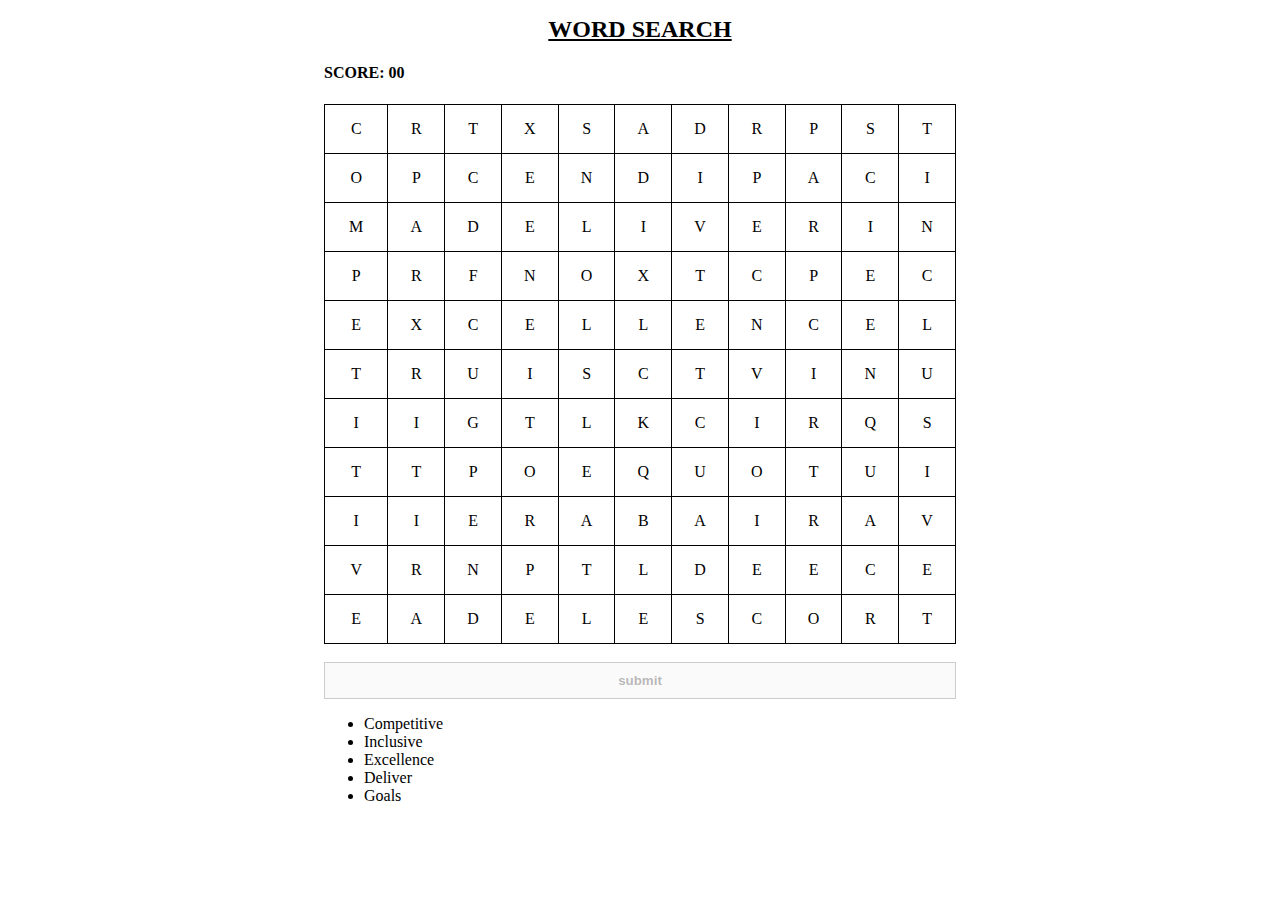
<file: index.html>
<!DOCTYPE html>
<html lang="en">
  <head>
    <meta charset="UTF-8" />
    <meta http-equiv="X-UA-Compatible" content="IE=edge" />
    <meta name="viewport" content="width=device-width, initial-scale=1.0" />
    <title>Word-Search</title>
    <link rel="stylesheet" href="./style.css" />
  </head>
  <body>
    <h1>WORD SEARCH</h1>
    
       <div class="wrapper col-6">
        <h4>SCORE:  <span id="score">00</span></h4>
        <div class="center">
            <table class="center">
                <tr>
                  <td id="r1c1">C</td>
                  <td id="r1c2">R</td>
                  <td id="r1c3">T</td>
                  <td id="r1c4">X</td>
                  <td id="r1c5">S</td>
                  <td id="r1c6">A</td>
                  <td id="r1c7">D</td>
                  <td id="r1c8">R</td>
                  <td id="r1c9">P</td>
                  <td id="r1c10">S</td>
                  <td id="r1c11">T</td>
                </tr>
                <tr>
                  <td id="r2c1">O</td>
                  <td id="r2c2">P</td>
                  <td id="r2c3">C</td>
                  <td id="r2c4">E</td>
                  <td id="r2c5">N</td>
                  <td id="r2c6">D</td>
                  <td id="r2c7">I</td>
                  <td id="r2c8">P</td>
                  <td id="r2c9">A</td>
                  <td id="r2c10">C</td>
                  <td id="r2c11">I</td>
                </tr>
                <tr>
                  <td id="r3c1">M</td>
                  <td id="r3c2">A</td>
                  <td id="r3c3">D</td>
                  <td id="r3c4">E</td>
                  <td id="r3c5">L</td>
                  <td id="r3c6">I</td>
                  <td id="r3c7">V</td>
                  <td id="r3c8">E</td>
                  <td id="r3c9">R</td>
                  <td id="r3c10">I</td>
                  <td id="r3c11">N</td>
                </tr>
                <tr>
                  <td id="r4c1">P</td>
                  <td id="r4c2">R</td>
                  <td id="r4c3">F</td>
                  <td id="r4c4">N</td>
                  <td id="r4c5">O</td>
                  <td id="r4c6">X</td>
                  <td id="r4c7">T</td>
                  <td id="r4c8">C</td>
                  <td id="r4c9">P</td>
                  <td id="r4c10">E</td>
                  <td id="r4c11">C</td>
                </tr>
                <tr>
                  <td id="r5c1">E</td>
                  <td id="r5c2">X</td>
                  <td id="r5c3">C</td>
                  <td id="r5c4">E</td>
                  <td id="r5c5">L</td>
                  <td id="r5c6">L</td>
                  <td id="r5c7">E</td>
                  <td id="r5c8">N</td>
                  <td id="r5c9">C</td>
                  <td id="r5c10">E</td>
                  <td id="r5c11">L</td>
                </tr>
                <tr>
                  <td id="r6c1">T</td>
                  <td id="r6c2">R</td>
                  <td id="r6c3">U</td>
                  <td id="r6c4">I</td>
                  <td id="r6c5">S</td>
                  <td id="r6c6">C</td>
                  <td id="r6c7">T</td>
                  <td id="r6c8">V</td>
                  <td id="r6c9">I</td>
                  <td id="r6c10">N</td>
                  <td id="r6c11">U</td>
                </tr>
                <tr>
                  <td id="r7c1">I</td>
                  <td id="r7c2">I</td>
                  <td id="r7c3">G</td>
                  <td id="r7c4">T</td>
                  <td id="r7c5">L</td>
                  <td id="r7c6">K</td>
                  <td id="r7c7">C</td>
                  <td id="r7c8">I</td>
                  <td id="r7c9">R</td>
                  <td id="r7c10">Q</td>
                  <td id="r7c11">S</td>
                </tr>
                <tr>
                  <td id="r8c1">T</td>
                  <td id="r8c2">T</td>
                  <td id="r8c3">P</td>
                  <td id="r8c4">O</td>
                  <td id="r8c5">E</td>
                  <td id="r8c6">Q</td>
                  <td id="r8c7">U</td>
                  <td id="r8c8">O</td>
                  <td id="r8c9">T</td>
                  <td id="r8c10">U</td>
                  <td id="r8c11">I</td>
                </tr>
                <tr>
                  <td id="r9c1">I</td>
                  <td id="r9c2">I</td>
                  <td id="r9c3">E</td>
                  <td id="r9c4">R</td>
                  <td id="r9c5">A</td>
                  <td id="r9c6">B</td>
                  <td id="r9c7">A</td>
                  <td id="r9c8">I</td>
                  <td id="r9c9">R</td>
                  <td id="r9c10">A</td>
                  <td id="r9c11">V</td>
                </tr>
                <tr>
                  <td id="r10c1">V</td>
                  <td id="r10c2">R</td>
                  <td id="r10c3">N</td>
                  <td id="r10c4">P</td>
                  <td id="r10c5">T</td>
                  <td id="r10c6">L</td>
                  <td id="r10c7">D</td>
                  <td id="r10c8">E</td>
                  <td id="r10c9">E</td>
                  <td id="r10c10">C</td>
                  <td id="r10c11">E</td>
                </tr>
                <tr>
                  <td id="r11c1">E</td>
                  <td id="r11c2">A</td>
                  <td id="r11c3">D</td>
                  <td id="r11c4">E</td>
                  <td id="r11c5">L</td>
                  <td id="r11c6">E</td>
                  <td id="r11c7">S</td>
                  <td id="r11c8">C</td>
                  <td id="r11c9">O</td>
                  <td id="r11c10">R</td>
                  <td id="r11c11">T</td>
                </tr>
              </table> <br>
              <div class="button">
                <input type="button" disabled id="btnSubmit" onclick="onSubmit()" value="submit">
            </div> 
        </div>
        <div>
            <ul>
                <li id="0">Competitive</li>
                <li id="1">Inclusive</li>
                <li id="2">Excellence</li>
                <li id="3">Deliver</li>
                <li id="4">Goals</li>
              </ul>
        </div>

    </div> 
    
    
   
    <script src="./script.js"></script>
  </body>
</html>
</file>
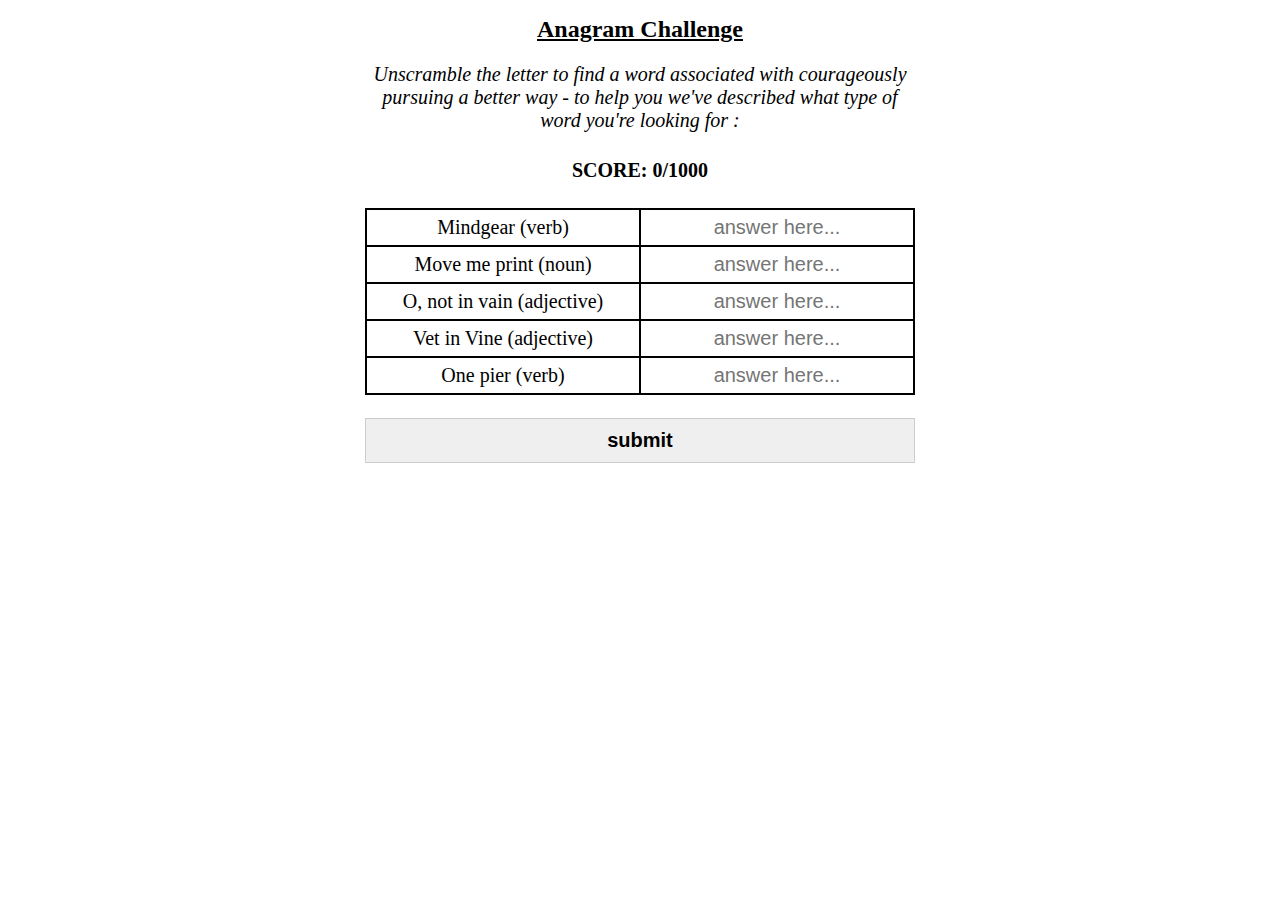
<file: Anagram/index.html>
<!DOCTYPE html>
<html lang="en">
<head>
    <meta charset="UTF-8">
    <meta http-equiv="X-UA-Compatible" content="IE=edge">
    <meta name="viewport" content="width=device-width, initial-scale=1.0">
    <title>Anagram Challenge</title>
    <link rel="stylesheet" href="./src/style.css">
</head>
<body>
    <h1>Anagram Challenge</h1>
    <div class="col-6">
        <p>Unscramble the letter to find a word associated with courageously pursuing a better way - to help you we've described what type of word you're looking for : </p>
        <h4>SCORE:  <span id="score">0</span>/1000</h4>
        <table class="center">
            <tr id="mindGear" >
              <td> Mindgear (verb)</td>
              <td ><input autocomplete="off" id="mind" type="text" placeholder="answer here..."></td>
            </tr>
            <tr id="moveMePrint">
                <td>Move me print (noun)</td>
                <td><input autocomplete="off" id="move" type="text"  placeholder="answer here..."></td>
              </tr>
              <tr id="notInVain">
                <td>O, not in vain (adjective)</td>
                <td><input autocomplete="off" id="not" type="text"  placeholder="answer here..."></td>
              </tr>
              <tr id="vetInVine">
                <td>Vet in Vine (adjective)</td>
                <td><input autocomplete="off" id="vet" type="text"  placeholder="answer here..."></td>
              </tr>
              <tr id="onePier">
                <td>One pier (verb)</td>
                <td><input autocomplete="off" id="one" type="text"  placeholder="answer here..."></td>
              </tr>
            </table>
            <br>
            <div class="button">
                <input type="button" id="btnSubmit" onclick="onSubmit()" value="submit">
            </div> 

</div>
    <script src="./src/script.js"></script>
</body>
</html>
</file>
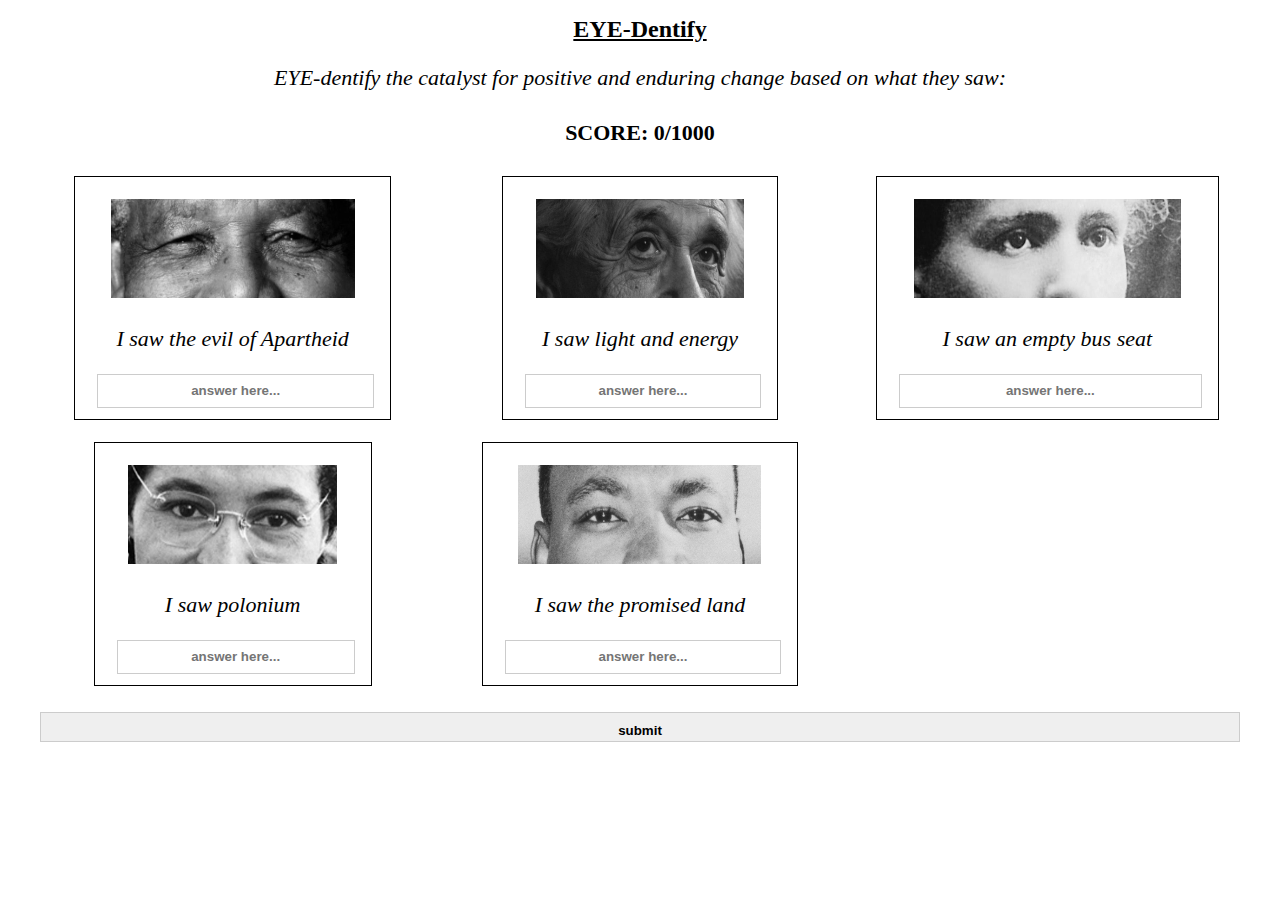
<file: Eye-dentify/index.html>
<!DOCTYPE html>
<html lang="en">

<head>
    <meta charset="UTF-8" />
    <meta http-equiv="X-UA-Compatible" content="IE=edge" />
    <meta name="viewport" content="width=device-width, initial-scale=1.0" />
    <title>EYE-Dentify</title>
    <link rel="stylesheet" href="./src/style.css" />
</head>

<body>
    <h1>EYE-Dentify</h1>
    <div class="col-6">
        <p>
            EYE-dentify the catalyst for positive and enduring change based on what
            they saw:
        </p>
        <h4>SCORE:  <span id="score">0<span>/1000</h4>
        <section>
            <div class="card">
                <img src="./src/images/nelson-mandela-wallpaper.jpeg" width="250" alt="" />
                <p>I saw the evil of Apartheid</p>
                <input autocomplete="off" id="apartheid" type="text" placeholder="answer here..." />
            </div>
            <div class="card">
                <img src="./src/images/albert-einstein-wallpaper.jpeg" width="250" alt="" />
                <p>I saw light and energy</p>
                <input autocomplete="off" id="light" type="text" placeholder="answer here..." />
            </div>
            <div class="card">
                <img src="./src/images/marie-curie-wallpapers.jpeg" width="250" alt="" />
                <p>I saw an empty bus seat</p>
                <input autocomplete="off" id="busSeat" type="text" placeholder="answer here..." />
            </div>
            <div class="card">
                <img src="./src/images/rosa-parks-wallpapers.jpeg" width="250" alt="" />
                <p>I saw polonium</p>
                <input autocomplete="off" id="polonium" type="text" placeholder="answer here..." />
            </div>
            <div class="card">
                <img src="./src/images/martin-luther-king-jr-wallpapers.jpeg" width="250" alt="" />
                <p>I saw the promised land</p>
                <input autocomplete="off" id="promiseLand" type="text" placeholder="answer here..." />
            </div>
    </div>
    </section>

    <br />
    <div class="button">
        <input type="button" id="btnSubmit" onclick="onSubmit()" value="submit" />
    </div>
    <script src="./src/script.js"></script>
</body>

</html>
</file>
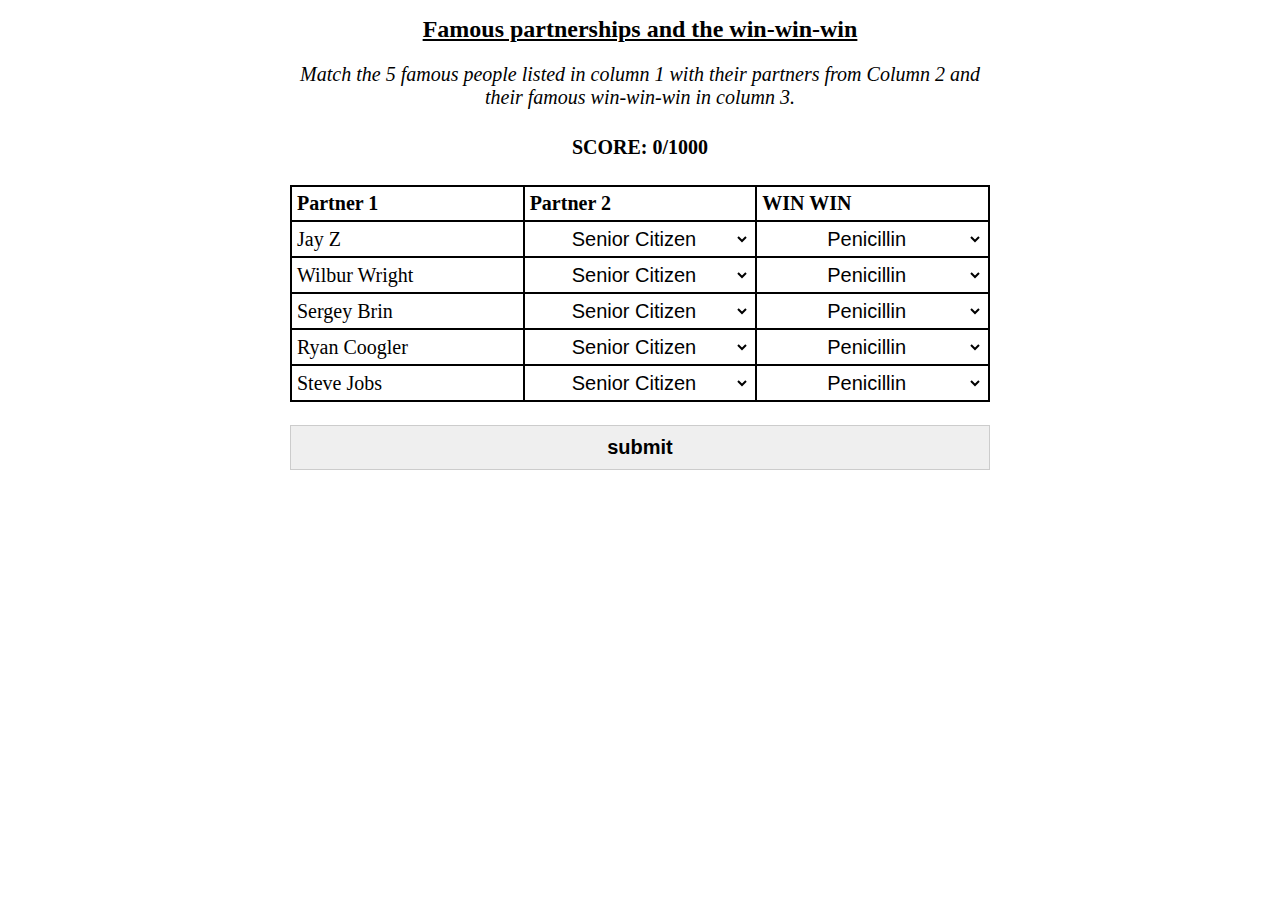
<file: Match-WinWin/index.html>
<!DOCTYPE html>
<html lang="en">

<head>
    <meta charset="UTF-8">
    <meta http-equiv="X-UA-Compatible" content="IE=edge">
    <meta name="viewport" content="width=device-width, initial-scale=1.0">
    <title>Win-Win</title>
    <link rel="stylesheet" href="./src/style.css">
</head>

<body>
    <h1>Famous partnerships and the win-win-win</h1>
    <div class="col-6">
        <p>
            Match the 5 famous people listed in column 1 with their partners from Column 2 and their famous win-win-win
            in column 3.
            
        </p>
        <h4>SCORE: <span id="score">0<span>/1000</h4>
        <table>
            <tr>
                <th>Partner 1</th>
                <th>Partner 2</th>
                <th>WIN WIN</th>
            </tr>
            <tr class="jayZ">
                <td>Jay Z</td>
                <td>
                    <select class="partners">
                    </select>
                </td>
                <td>
                    <select class="win">
                    </select>
                </td>
            </tr>
            <tr class="wilbur">
                <td>Wilbur Wright</td>
                <td>
                    <select class="partners">
                    </select>
                </td>
                <td>
                    <select class="win">
                    </select>
                </td>
            </tr>
            <tr class="Brin">
                <td>Sergey Brin</td>
                <td>
                    <select class="partners">
                    </select>
                </td>
                <td>
                    <select class="win">
                    </select>
                </td>
            </tr>
            <tr class="Coogler">
                <td>Ryan Coogler</td>
                <td>
                    <select class="partners">
                    </select>
                </td>
                <td>
                    <select class="win">
                    </select>
                </td>
            </tr>
            <tr class="Jobs">
                <td>Steve Jobs</td>
                <td>
                    <select class="partners">
                    </select>
                </td>
                <td>
                    <select class="win">
                    </select>
                </td>
            </tr>
        </table>
    </div>
    <br />
    <div class="button">
        <input type="button" id="btnSubmit" onclick="onSubmit()" value="submit" />
    </div>
    <script src="./src/script.js"></script>
</body>

</html>
</file>
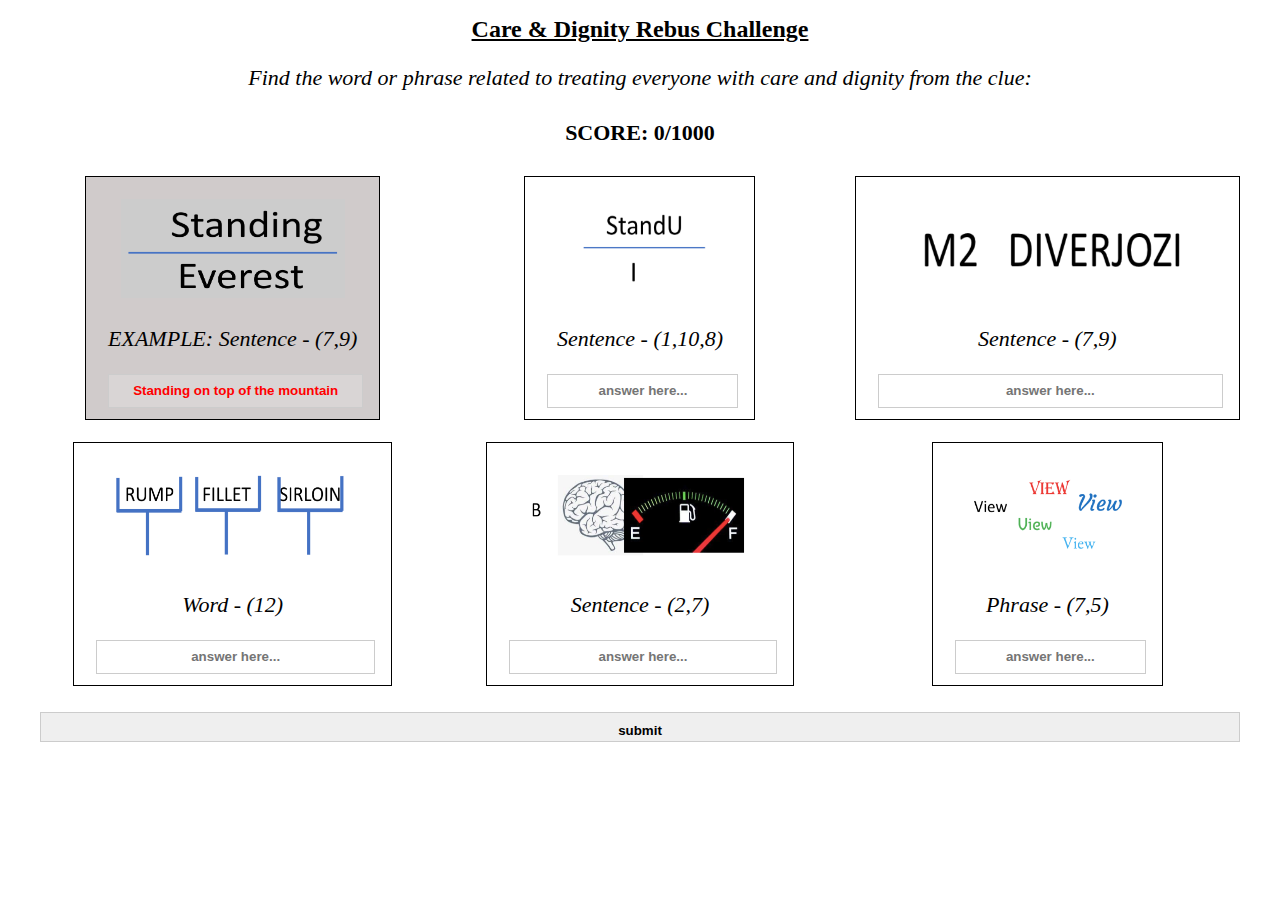
<file: Rebus/index.html>
<!DOCTYPE html>
<html lang="en">

<head>
    <meta charset="UTF-8" />
    <meta http-equiv="X-UA-Compatible" content="IE=edge" />
    <meta name="viewport" content="width=device-width, initial-scale=1.0" />
    <title>Care & Dignity</title>
    <link rel="stylesheet" href="./src/style.css" />
</head>

<body>
    <h1>Care & Dignity Rebus Challenge</h1>
    <div class="col-6">
        <p>
            Find the word or phrase related to treating everyone with care and dignity from the clue:
        </p>
        <h4>SCORE: <span id="score">0<span>/1000</h4>
        <section>
            <div style="background: rgb(208, 203, 203);" class="card">
                <img src="./src/images/standing-everest.png" width="250" alt="" />
                <p>EXAMPLE: Sentence - (7,9)</p>
                <input autocomplete="off" id="example" class="red" type="text" disabled
                    value="Standing on top of the mountain" />
            </div>
            <div class="card">
                <img src="./src/images/i-stand.png" width="250" alt="" />
                <p>Sentence - (1,10,8)</p>
                <input autocomplete="off" id="iStand" type="text" placeholder="answer here..." />
            </div>
            <div class="card">
                <img src="./src/images/m2.png" width="250" alt="" />
                <p>Sentence - (7,9)</p>
                <input autocomplete="off" id="diverjozi" type="text" placeholder="answer here..." />
            </div>
            <div class="card">
                <img src="./src/images/rump.png" width="250" alt="" />
                <p>Word - (12)</p>
                <input autocomplete="off" id="rump" type="text" placeholder="answer here..." />
            </div>
            <div class="card">
                <img src="./src/images/b-mf.png" width="250" alt="" />
                <p>Sentence - (2,7)</p>
                <input autocomplete="off" id="bMF" type="text" placeholder="answer here..." />
            </div>
            <div class="card">
                <img src="./src/images/views.png" width="250" alt="" />
                <p>Phrase - (7,5)</p>
                <input autocomplete="off" id="views" type="text" placeholder="answer here..." />
            </div>
    </div>
    </section>

    <br />
    <div class="button">
        <input type="button" id="btnSubmit" onclick="onSubmit()" value="submit" />
    </div>
    <script src="./src/script.js"></script>
</body>

</html>
</file>
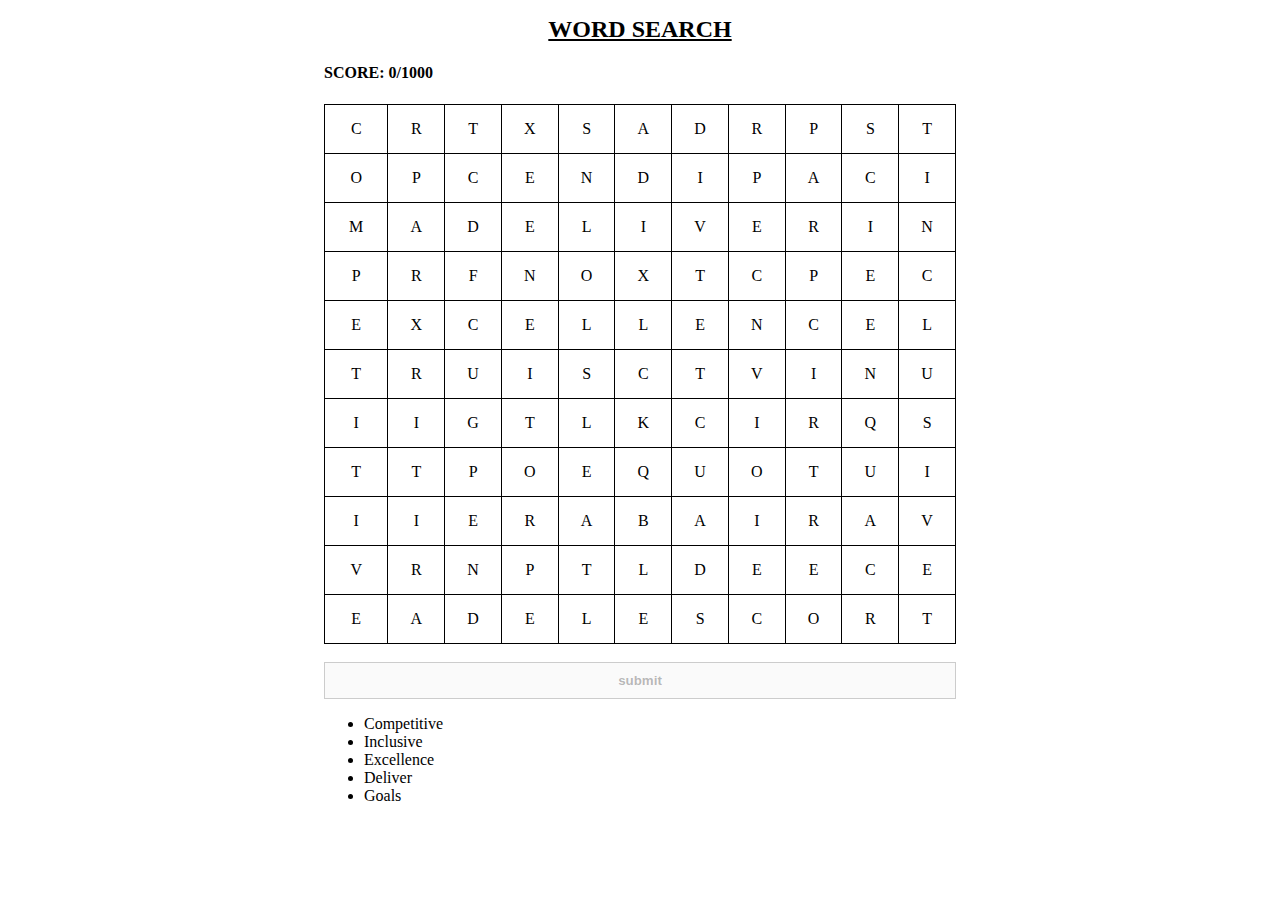
<file: Word-Search/index.html>
<!DOCTYPE html>
<html lang="en">
  <head>
    <meta charset="UTF-8" />
    <meta http-equiv="X-UA-Compatible" content="IE=edge" />
    <meta name="viewport" content="width=device-width, initial-scale=1.0" />
    <title>Word-Search</title>
    <link rel="stylesheet" href="./src/style.css" />
  </head>
  <body>
    <h1>WORD SEARCH</h1>
    
       <div class="wrapper col-6">
        <h4>SCORE:  <span id="score">0/1000 </span></h4>
        <div class="center">
            <table class="center">
                <tr>
                  <td id="r1c1">C</td>
                  <td id="r1c2">R</td>
                  <td id="r1c3">T</td>
                  <td id="r1c4">X</td>
                  <td id="r1c5">S</td>
                  <td id="r1c6">A</td>
                  <td id="r1c7">D</td>
                  <td id="r1c8">R</td>
                  <td id="r1c9">P</td>
                  <td id="r1c10">S</td>
                  <td id="r1c11">T</td>
                </tr>
                <tr>
                  <td id="r2c1">O</td>
                  <td id="r2c2">P</td>
                  <td id="r2c3">C</td>
                  <td id="r2c4">E</td>
                  <td id="r2c5">N</td>
                  <td id="r2c6">D</td>
                  <td id="r2c7">I</td>
                  <td id="r2c8">P</td>
                  <td id="r2c9">A</td>
                  <td id="r2c10">C</td>
                  <td id="r2c11">I</td>
                </tr>
                <tr>
                  <td id="r3c1">M</td>
                  <td id="r3c2">A</td>
                  <td id="r3c3">D</td>
                  <td id="r3c4">E</td>
                  <td id="r3c5">L</td>
                  <td id="r3c6">I</td>
                  <td id="r3c7">V</td>
                  <td id="r3c8">E</td>
                  <td id="r3c9">R</td>
                  <td id="r3c10">I</td>
                  <td id="r3c11">N</td>
                </tr>
                <tr>
                  <td id="r4c1">P</td>
                  <td id="r4c2">R</td>
                  <td id="r4c3">F</td>
                  <td id="r4c4">N</td>
                  <td id="r4c5">O</td>
                  <td id="r4c6">X</td>
                  <td id="r4c7">T</td>
                  <td id="r4c8">C</td>
                  <td id="r4c9">P</td>
                  <td id="r4c10">E</td>
                  <td id="r4c11">C</td>
                </tr>
                <tr>
                  <td id="r5c1">E</td>
                  <td id="r5c2">X</td>
                  <td id="r5c3">C</td>
                  <td id="r5c4">E</td>
                  <td id="r5c5">L</td>
                  <td id="r5c6">L</td>
                  <td id="r5c7">E</td>
                  <td id="r5c8">N</td>
                  <td id="r5c9">C</td>
                  <td id="r5c10">E</td>
                  <td id="r5c11">L</td>
                </tr>
                <tr>
                  <td id="r6c1">T</td>
                  <td id="r6c2">R</td>
                  <td id="r6c3">U</td>
                  <td id="r6c4">I</td>
                  <td id="r6c5">S</td>
                  <td id="r6c6">C</td>
                  <td id="r6c7">T</td>
                  <td id="r6c8">V</td>
                  <td id="r6c9">I</td>
                  <td id="r6c10">N</td>
                  <td id="r6c11">U</td>
                </tr>
                <tr>
                  <td id="r7c1">I</td>
                  <td id="r7c2">I</td>
                  <td id="r7c3">G</td>
                  <td id="r7c4">T</td>
                  <td id="r7c5">L</td>
                  <td id="r7c6">K</td>
                  <td id="r7c7">C</td>
                  <td id="r7c8">I</td>
                  <td id="r7c9">R</td>
                  <td id="r7c10">Q</td>
                  <td id="r7c11">S</td>
                </tr>
                <tr>
                  <td id="r8c1">T</td>
                  <td id="r8c2">T</td>
                  <td id="r8c3">P</td>
                  <td id="r8c4">O</td>
                  <td id="r8c5">E</td>
                  <td id="r8c6">Q</td>
                  <td id="r8c7">U</td>
                  <td id="r8c8">O</td>
                  <td id="r8c9">T</td>
                  <td id="r8c10">U</td>
                  <td id="r8c11">I</td>
                </tr>
                <tr>
                  <td id="r9c1">I</td>
                  <td id="r9c2">I</td>
                  <td id="r9c3">E</td>
                  <td id="r9c4">R</td>
                  <td id="r9c5">A</td>
                  <td id="r9c6">B</td>
                  <td id="r9c7">A</td>
                  <td id="r9c8">I</td>
                  <td id="r9c9">R</td>
                  <td id="r9c10">A</td>
                  <td id="r9c11">V</td>
                </tr>
                <tr>
                  <td id="r10c1">V</td>
                  <td id="r10c2">R</td>
                  <td id="r10c3">N</td>
                  <td id="r10c4">P</td>
                  <td id="r10c5">T</td>
                  <td id="r10c6">L</td>
                  <td id="r10c7">D</td>
                  <td id="r10c8">E</td>
                  <td id="r10c9">E</td>
                  <td id="r10c10">C</td>
                  <td id="r10c11">E</td>
                </tr>
                <tr>
                  <td id="r11c1">E</td>
                  <td id="r11c2">A</td>
                  <td id="r11c3">D</td>
                  <td id="r11c4">E</td>
                  <td id="r11c5">L</td>
                  <td id="r11c6">E</td>
                  <td id="r11c7">S</td>
                  <td id="r11c8">C</td>
                  <td id="r11c9">O</td>
                  <td id="r11c10">R</td>
                  <td id="r11c11">T</td>
                </tr>
              </table> <br>
              <div class="button">
                <input type="button" disabled id="btnSubmit" onclick="onSubmit()" value="submit">
            </div> 
        </div>
        <div>
            <ul>
                <li id="0">Competitive</li>
                <li id="1">Inclusive</li>
                <li id="2">Excellence</li>
                <li id="3">Deliver</li>
                <li id="4">Goals</li>
              </ul>
        </div>

    </div> 
    
    
   
    <script src="./src/script.js"></script>
  </body>
</html>
</file>
<file: style.css>
*{
    box-sizing: border-box;
}
h1{
    text-align: center;
    font-size: x-large;
    text-decoration: underline;
}

table{
    height: 60vh;
    width: 100%;
}
table, td, th{
    text-align: center;
    border: 1px solid black;
    border-collapse: collapse;
    padding:5px;
}

.wrapper{
    width: 100%;
}

.button input{
    width: 100%;
    padding:10px 20px;
    border:1px solid #ccc;
    font-weight:600;
}

@media only screen and (min-width: 768px) {
    /* For desktop: */
    .col-6 {width: 50%;margin: auto;}
  }

  table.center {
    margin-left: auto;
    margin-right: auto;
  }
</file>
<file: Anagram/src/style.css>
*{
    box-sizing: border-box;
    text-align: center;
    font-size: 20px;
}
h1{
    font-size: x-large;
    text-decoration: underline;
}
p{
    font-style: italic;
}
table{
    height: 100%;
    width: 100%;
}
table, td, tr{ 
    border: 2px solid black;
    padding:5px;
    margin: auto;
    table-layout: fixed;
    border-collapse:collapse;
}
table.center {
    margin-left: auto;
    margin-right: auto;
  }
.red > td > input, .red > td{
    color: red;
}  
.button input{
    width: 100%;
    padding:10px 20px;
    border:1px solid #ccc;
    font-weight:600;
}
@media only screen and (min-width: 768px) {
    /* For desktop: */
      .col-6 {width: 550px;margin: auto;}
  }
td input {
    width: 100%;
    box-sizing: border-box;
    border: none;
    background: white;
} 
input:focus{
    outline: none;
}
</file>
<file: Eye-dentify/src/style.css>
html {
  scroll-behavior: smooth;
  font-size: 22px;
  text-align: center;
}

h1 {
  font-size: x-large;
  text-decoration: underline;
}
p {
  font-style: italic;
}

img {
  width: 90%;
  height: 50%;
}

input {
  width: 100%;
  height: 30px;
  border: 1px solid #ccc;
  font-weight: 600;
  text-align: center;
}

.button input {
  max-width: 1200px;
  padding: 10px 20px;
  border: 1px solid #ccc;
  font-weight: 600;
}

input:focus {
  outline: none;
}

.red {
  color: red;
}
.card {
  border: 1px solid black;
  padding: 1rem;
  height: 9rem;
  margin: auto;
}

section {
  max-width: 1200px;
  margin: 0 auto;
  display: grid;
  grid-gap: 1rem;
  grid-template-columns: repeat(auto-fit, minmax(300px, 1fr));
}
</file>
<file: Match-WinWin/src/style.css>
*{
    box-sizing: border-box;
    text-align: center;
    font-size: 20px;
}
h1{
    font-size: x-large;
    text-decoration: underline;
}
p{
    font-style: italic;
}
table{
    height: 100%;
    width: 100%;
}
table, td, tr, th{ 
    border: 2px solid black;
    padding:5px;
    margin: auto;
    table-layout: fixed;
    border-collapse:collapse;
    text-align: left;
}
table.center {
    margin-left: auto;
    margin-right: auto;
  }
.red > td{
    background: red;
    pointer-events:none;
}  
.button input{
    width: 100%;
    padding:10px 20px;
    border:1px solid #ccc;
    font-weight:600;
}
@media only screen and (min-width: 768px) {
    /* For desktop: */
    .col-6 {width: 700px;margin: auto;}
    .button input{
        width: 700px;
    }
  }

  @media only screen and (max-width: 768px) {
    /* For desktop: */
    select{
        font-size: 15px;
    }
  }


.partners, .win {
    background: none;
    border: none;
}

select{
    width: 100%;
}
</file>
<file: Rebus/src/style.css>
html {
  scroll-behavior: smooth;
  font-size: 22px;
  text-align: center;
}

h1 {
  font-size: x-large;
  text-decoration: underline;
}
p {
  font-style: italic;
}

img {
  width: 90%;
  height: 50%;
}

input {
  width: 100%;
  height: 30px;
  border: 1px solid #ccc;
  font-weight: 600;
  text-align: center;
}

.button input {
  max-width: 1200px;
  padding: 10px 20px;
  border: 1px solid #ccc;
  font-weight: 600;
}

input:focus {
  outline: none;
}

.red {
  color: red;
}
.card {
  border: 1px solid black;
  padding: 1rem;
  height: 9rem;
  margin: auto;
}

section {
  max-width: 1200px;
  margin: 0 auto;
  display: grid;
  grid-gap: 1rem;
  grid-template-columns: repeat(auto-fit, minmax(300px, 1fr));
}
</file>
<file: Word-Search/src/style.css>
*{
    box-sizing: border-box;
}
h1{
    text-align: center;
    font-size: x-large;
    text-decoration: underline;
}

table{
    height: 60vh;
    width: 100%;
}
table, td, th{
    text-align: center;
    border: 1px solid black;
    border-collapse: collapse;
    padding:5px;
}

.wrapper{
    width: 100%;
}

.button input{
    width: 100%;
    padding:10px 20px;
    border:1px solid #ccc;
    font-weight:600;
}

@media only screen and (min-width: 768px) {
    /* For desktop: */
    .col-6 {width: 50%;margin: auto;}
  }

  table.center {
    margin-left: auto;
    margin-right: auto;
  }
</file>
